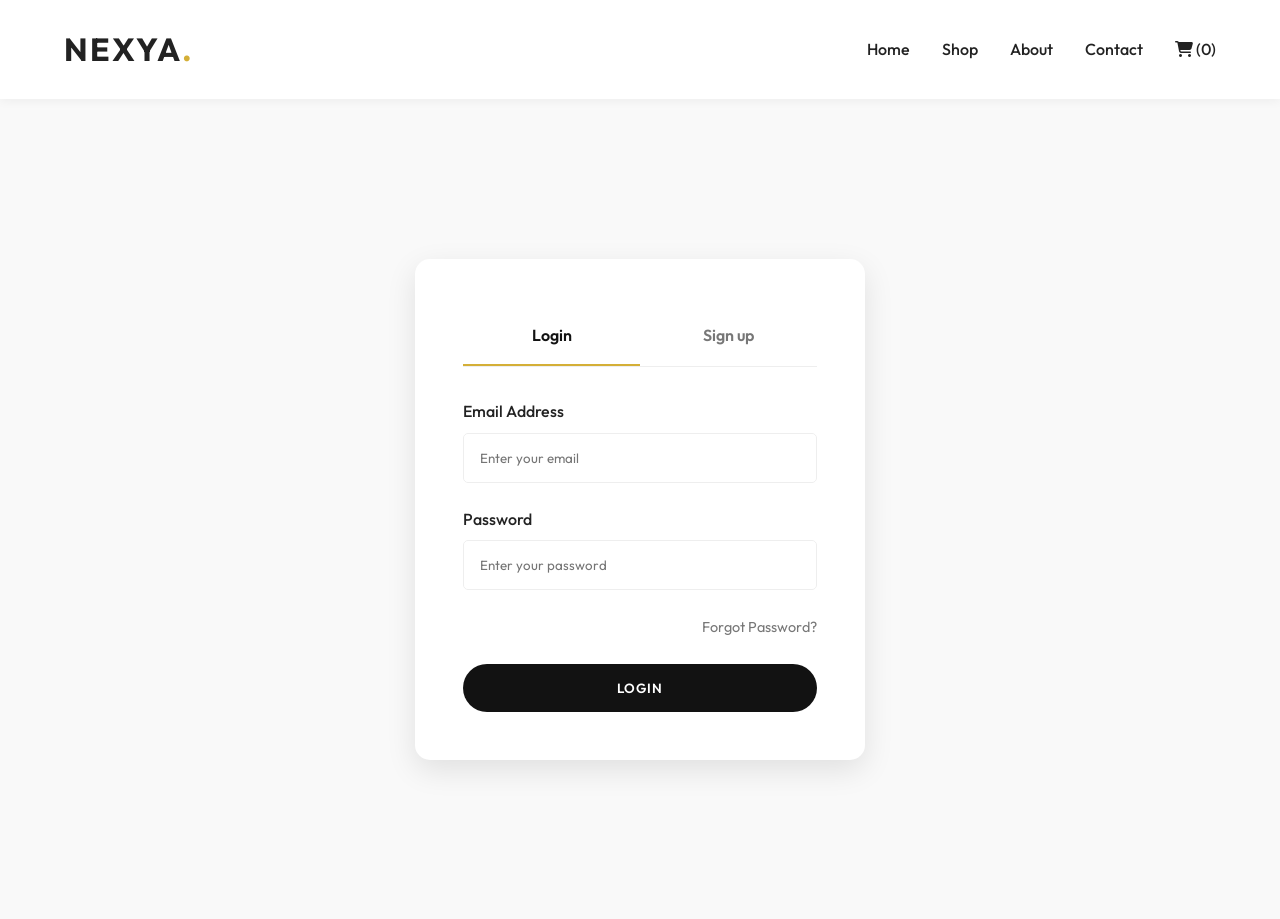
<file: auth.html>
<!DOCTYPE html>
<html lang="en">
<head>
    <meta charset="UTF-8">
    <meta name="viewport" content="width=device-width, initial-scale=1.0">
    <title>Nexya Clothing | Authentication</title>
    <meta name="description" content="Login or Sign up to Nexya Clothing.">
    <link rel="stylesheet" href="style.css">
    <link rel="stylesheet" href="https://cdnjs.cloudflare.com/ajax/libs/font-awesome/6.4.0/css/all.min.css">
</head>
<body>
    <header>
        <div class="logo">
            <a href="index.html">NEXYA<span>.</span></a>
        </div>
        <nav>
            <ul>
                <li><a href="index.html">Home</a></li>
                <li><a href="shop.html">Shop</a></li>
                <li><a href="about.html">About</a></li>
                <li><a href="contact.html">Contact</a></li>
                <li><a href="cart.html"><i class="fas fa-shopping-cart"></i> (<span class="cart-count">0</span>)</a></li>
            </ul>
        </nav>
    </header>

    <main class="auth-container">
        <div class="auth-box">
            <div class="auth-tabs">
                <div class="auth-tab active" data-target="loginMenu">Login</div>
                <div class="auth-tab" data-target="signupMenu">Sign up</div>
            </div>

            <!-- Login Form -->
            <form id="loginMenu" class="auth-form active" action="#">
                <div class="form-group">
                    <label for="loginEmail">Email Address</label>
                    <input type="email" id="loginEmail" class="form-control" placeholder="Enter your email" required>
                </div>
                <div class="form-group">
                    <label for="loginPassword">Password</label>
                    <input type="password" id="loginPassword" class="form-control" placeholder="Enter your password" required>
                </div>
                <div style="text-align: right; margin-bottom: 1.5rem;">
                    <a href="#" style="font-size: 0.9rem; color: var(--text-light);">Forgot Password?</a>
                </div>
                <button type="submit" class="btn btn-primary full-width-btn">Login</button>
            </form>

            <!-- Sign Up Form -->
            <form id="signupMenu" class="auth-form" action="#">
                <div class="form-group">
                    <label for="signupName">Full Name</label>
                    <input type="text" id="signupName" class="form-control" placeholder="Enter your name" required>
                </div>
                <div class="form-group">
                    <label for="signupEmail">Email Address</label>
                    <input type="email" id="signupEmail" class="form-control" placeholder="Enter your email" required>
                </div>
                <div class="form-group">
                    <label for="signupAddress">Delivery Address</label>
                    <textarea id="signupAddress" class="form-control" rows="3" placeholder="Enter your full delivery address" required></textarea>
                </div>
                <div class="form-group">
                    <label for="signupPassword">Password</label>
                    <input type="password" id="signupPassword" class="form-control" placeholder="Create a password" required>
                </div>
                <button type="submit" class="btn btn-primary full-width-btn">Sign Up</button>
            </form>
        </div>
    </main>

    <script src="script.js"></script>
</body>
</html>
</file>
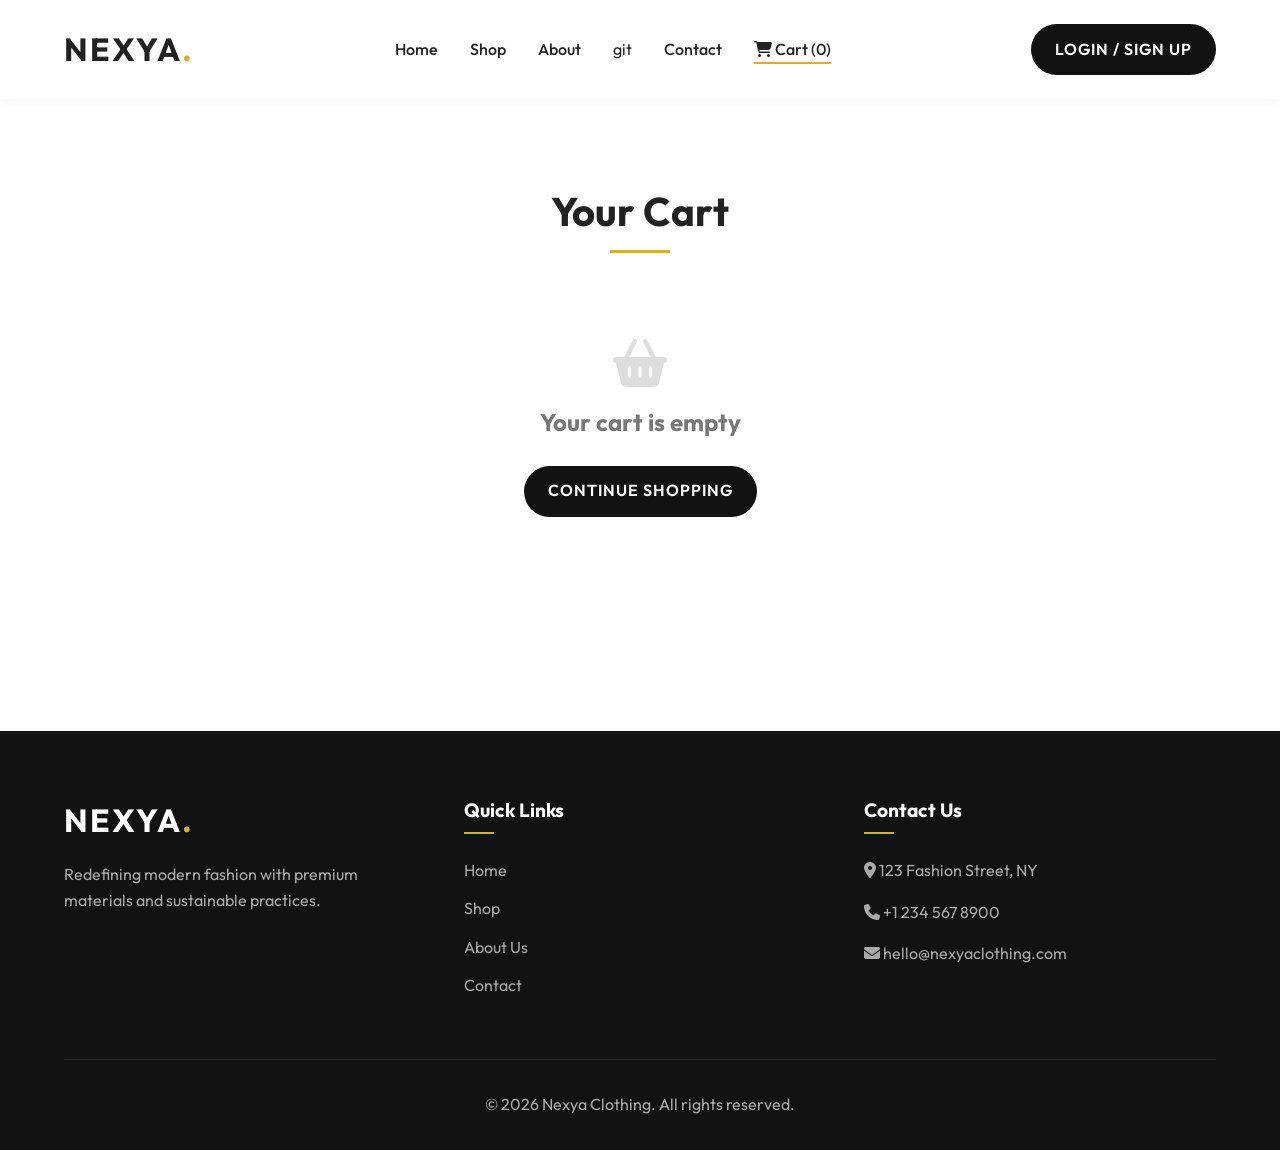
<file: cart.html>
<!DOCTYPE html>
<html lang="en">
<head>
    <meta charset="UTF-8">
    <meta name="viewport" content="width=device-width, initial-scale=1.0">
    <title>Nexya Clothing | Cart</title>
    <meta name="description" content="View your cart.">
    <link rel="stylesheet" href="style.css">
    <link rel="stylesheet" href="https://cdnjs.cloudflare.com/ajax/libs/font-awesome/6.4.0/css/all.min.css">
</head>
<body>
    <header>
        <div class="logo">
            <a href="index.html">NEXYA<span>.</span></a>
        </div>
        <nav>
            <ul>
                <li><a href="index.html">Home</a></li>
                <li><a href="shop.html">Shop</a></li>
                <li><a href="about.html">About</a></li>git
                <li><a href="contact.html">Contact</a></li>
                <li><a href="cart.html"><i class="fas fa-shopping-cart"></i> Cart (<span class="cart-count">0</span>)</a></li>
            </ul>
        </nav>
        <div class="nav-actions">
            <a href="auth.html" class="btn btn-primary">Login / Sign Up</a>
        </div>
    </header>

    <main class="section-padding">
        <h1 class="section-title">Your Cart</h1>
        <div class="cart-container" style="max-width: 900px; margin: 0 auto; min-height: 40vh;">
            <div id="cart-items" style="margin-bottom: 2rem;">
                <!-- Cart items will be loaded here via JS -->
            </div>
            
            <div id="cart-summary" style="display:none; text-align: right; border-top: 2px solid var(--border-color); padding-top: 1.5rem;">
                <h3>Total: ₹<span id="cart-total">0.00</span></h3>
                <button class="btn btn-primary" style="margin-top: 1rem; padding: 1rem 3rem;" onclick="checkout()">Checkout</button>
            </div>
            
            <div id="empty-cart-msg" style="text-align: center; color: var(--text-light); padding: 3rem 0;">
                <i class="fas fa-shopping-basket" style="font-size: 3rem; margin-bottom: 1rem; color: #ddd;"></i>
                <h2>Your cart is empty</h2>
                <a href="shop.html" class="btn btn-primary" style="margin-top: 1.5rem; display: inline-block;">Continue Shopping</a>
            </div>
        </div>
    </main>

    <footer>
        <div class="footer-content">
            <div class="footer-col">
                <div class="logo" style="color:white; margin-bottom: 1rem;">NEXYA<span>.</span></div>
                <p>Redefining modern fashion with premium materials and sustainable practices.</p>
            </div>
            <div class="footer-col">
                <h3>Quick Links</h3>
                <ul class="footer-links">
                    <li><a href="index.html">Home</a></li>
                    <li><a href="shop.html">Shop</a></li>
                    <li><a href="about.html">About Us</a></li>
                    <li><a href="contact.html">Contact</a></li>
                </ul>
            </div>
            <div class="footer-col">
                <h3>Contact Us</h3>
                <p><i class="fas fa-map-marker-alt"></i> 123 Fashion Street, NY</p>
                <p><i class="fas fa-phone"></i> +1 234 567 8900</p>
                <p><i class="fas fa-envelope"></i> hello@nexyaclothing.com</p>
            </div>
        </div>
        <div class="footer-bottom">
            <p>&copy; 2026 Nexya Clothing. All rights reserved.</p>
        </div>
    </footer>

    <script src="script.js"></script>
</body>
</html>
</file>
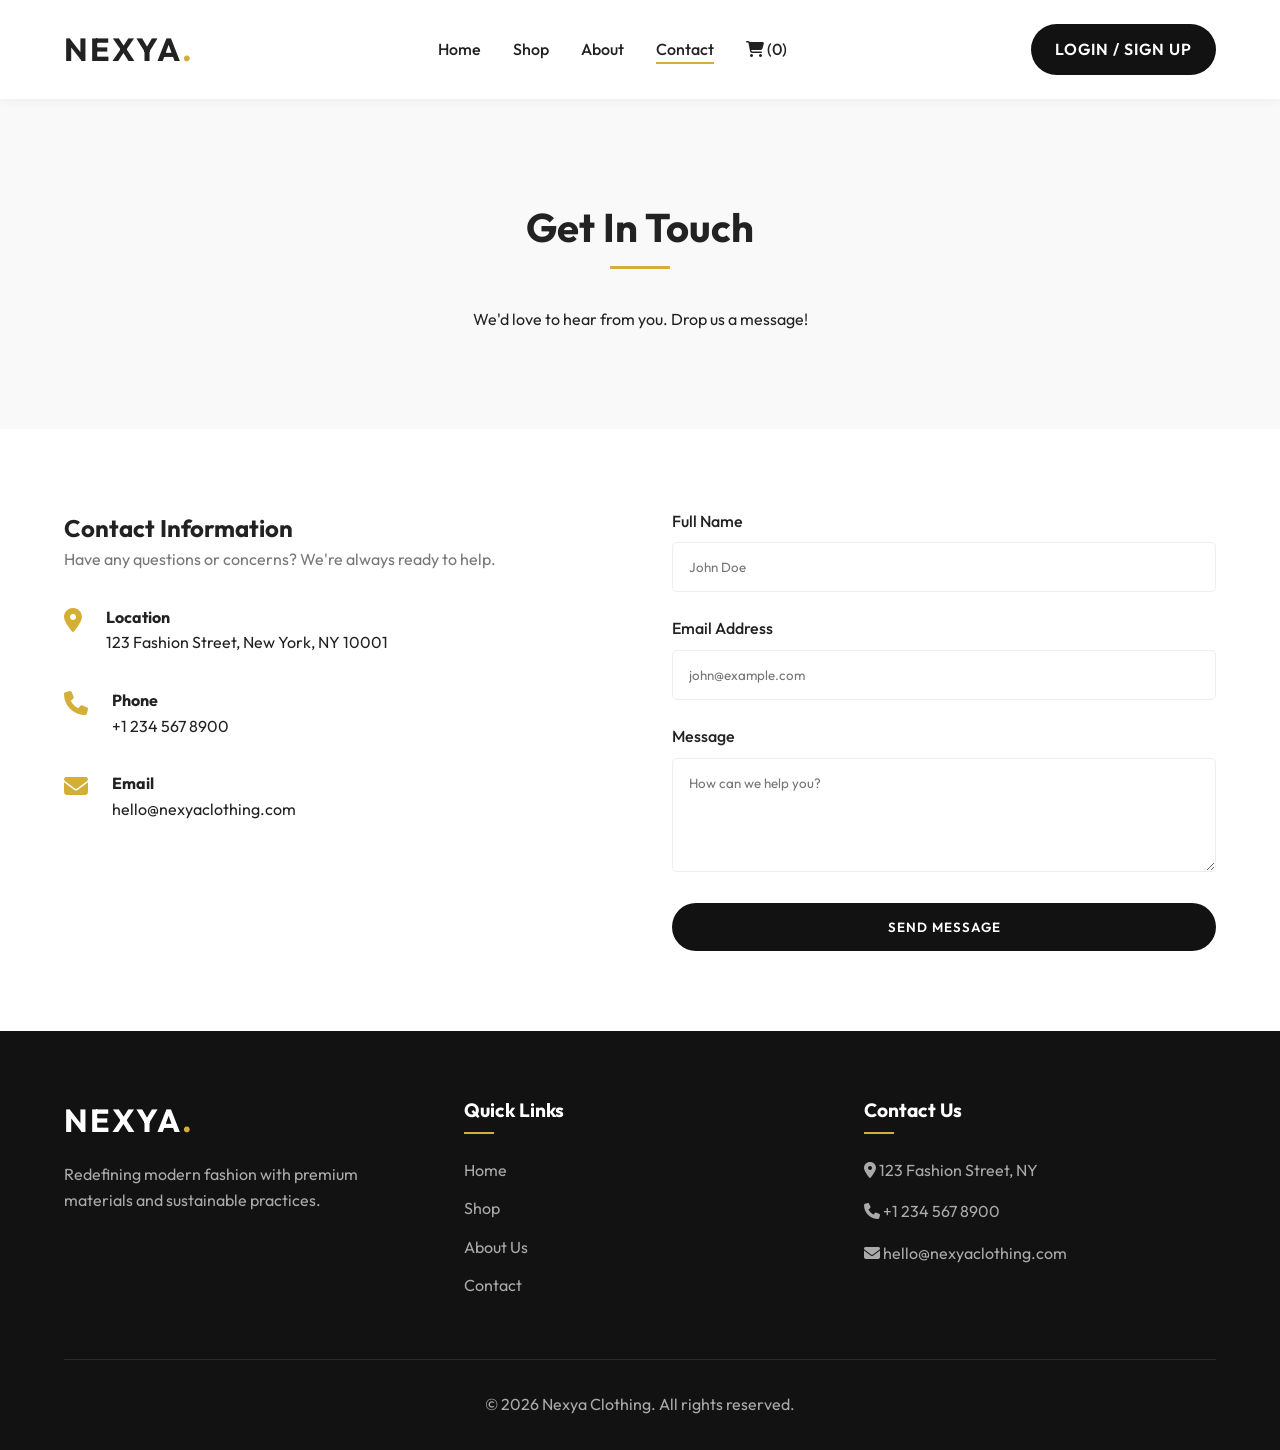
<file: contact.html>
<!DOCTYPE html>
<html lang="en">
<head>
    <meta charset="UTF-8">
    <meta name="viewport" content="width=device-width, initial-scale=1.0">
    <title>Nexya Clothing | Contact</title>
    <meta name="description" content="Get in touch with Nexya Clothing.">
    <link rel="stylesheet" href="style.css">
    <link rel="stylesheet" href="https://cdnjs.cloudflare.com/ajax/libs/font-awesome/6.4.0/css/all.min.css">
</head>
<body>
    <header>
        <div class="logo">
            <a href="index.html">NEXYA<span>.</span></a>
        </div>
        <nav>
            <ul>
                <li><a href="index.html">Home</a></li>
                <li><a href="shop.html">Shop</a></li>
                <li><a href="about.html">About</a></li>
                <li><a href="contact.html">Contact</a></li>
                <li><a href="cart.html"><i class="fas fa-shopping-cart"></i> (<span class="cart-count">0</span>)</a></li>
            </ul>
        </nav>
        <div class="nav-actions">
            <a href="auth.html" class="btn btn-primary">Login / Sign Up</a>
        </div>
    </header>

    <main>
        <div class="page-header">
            <h1 class="section-title">Get In Touch</h1>
            <p>We'd love to hear from you. Drop us a message!</p>
        </div>

        <section class="section-padding">
            <div class="contact-wrapper">
                <div class="contact-info">
                    <h2>Contact Information</h2>
                    <p style="margin-bottom: 2rem; color: var(--text-light);">Have any questions or concerns? We're always ready to help.</p>
                    
                    <div class="contact-info-item">
                        <i class="fas fa-map-marker-alt"></i>
                        <div>
                            <h4>Location</h4>
                            <p>123 Fashion Street, New York, NY 10001</p>
                        </div>
                    </div>
                    <div class="contact-info-item">
                        <i class="fas fa-phone"></i>
                        <div>
                            <h4>Phone</h4>
                            <p>+1 234 567 8900</p>
                        </div>
                    </div>
                    <div class="contact-info-item">
                        <i class="fas fa-envelope"></i>
                        <div>
                            <h4>Email</h4>
                            <p>hello@nexyaclothing.com</p>
                        </div>
                    </div>
                </div>

                <div class="contact-form">
                    <form action="#" method="POST">
                        <div class="form-group">
                            <label for="name">Full Name</label>
                            <input type="text" id="name" class="form-control" placeholder="John Doe" required>
                        </div>
                        <div class="form-group">
                            <label for="email">Email Address</label>
                            <input type="email" id="email" class="form-control" placeholder="john@example.com" required>
                        </div>
                        <div class="form-group">
                            <label for="message">Message</label>
                            <textarea id="message" class="form-control" rows="5" placeholder="How can we help you?" required></textarea>
                        </div>
                        <button type="submit" class="btn btn-primary full-width-btn">Send Message</button>
                    </form>
                </div>
            </div>
        </section>
    </main>

    <footer>
        <div class="footer-content">
            <div class="footer-col">
                <div class="logo" style="color:white; margin-bottom: 1rem;">NEXYA<span>.</span></div>
                <p>Redefining modern fashion with premium materials and sustainable practices.</p>
            </div>
            <div class="footer-col">
                <h3>Quick Links</h3>
                <ul class="footer-links">
                    <li><a href="index.html">Home</a></li>
                    <li><a href="shop.html">Shop</a></li>
                    <li><a href="about.html">About Us</a></li>
                    <li><a href="contact.html">Contact</a></li>
                </ul>
            </div>
            <div class="footer-col">
                <h3>Contact Us</h3>
                <p><i class="fas fa-map-marker-alt"></i> 123 Fashion Street, NY</p>
                <p><i class="fas fa-phone"></i> +1 234 567 8900</p>
                <p><i class="fas fa-envelope"></i> hello@nexyaclothing.com</p>
            </div>
        </div>
        <div class="footer-bottom">
            <p>&copy; 2026 Nexya Clothing. All rights reserved.</p>
        </div>
    </footer>

    <script src="script.js"></script>
</body>
</html>
</file>
<file: style.css>
@import url('https://fonts.googleapis.com/css2?family=Outfit:wght@300;400;500;600;700&display=swap');

:root {
    --primary: #121212;
    --secondary: #f4f4f4;
    --accent: #d4af37;
    --text-main: #222222;
    --text-light: #777777;
    --bg-white: #ffffff;
    --bg-light: #f9f9f9;
    --border-color: #eeeeee;
    --transition: all 0.3s ease;
}

* {
    margin: 0;
    padding: 0;
    box-sizing: border-box;
    font-family: 'Outfit', sans-serif;
}

body {
    background-color: var(--bg-white);
    color: var(--text-main);
    line-height: 1.6;
}

a {
    text-decoration: none;
    color: inherit;
}

ul {
    list-style: none;
}

/* Navbar */
header {
    padding: 1.5rem 5%;
    display: flex;
    justify-content: space-between;
    align-items: center;
    background-color: var(--bg-white);
    position: sticky;
    top: 0;
    z-index: 1000;
    box-shadow: 0 2px 10px rgba(0,0,0,0.05);
}

.logo {
    font-size: 2rem;
    font-weight: 700;
    letter-spacing: 2px;
}

.logo span {
    color: var(--accent);
}

nav ul {
    display: flex;
    gap: 2rem;
}

nav a {
    font-weight: 500;
    transition: var(--transition);
    position: relative;
}

nav a::after {
    content: '';
    position: absolute;
    width: 0;
    height: 2px;
    background: var(--accent);
    bottom: -5px;
    left: 0;
    transition: var(--transition);
}

nav a:hover::after, nav a.active::after {
    width: 100%;
}

.nav-actions {
    display: flex;
    gap: 1.5rem;
}

.btn {
    padding: 0.8rem 1.5rem;
    border-radius: 30px;
    border: none;
    cursor: pointer;
    font-weight: 600;
    transition: var(--transition);
    text-transform: uppercase;
    letter-spacing: 1px;
}

.btn-primary {
    background-color: var(--primary);
    color: var(--bg-white);
}

.btn-primary:hover {
    background-color: var(--accent);
    transform: translateY(-2px);
    box-shadow: 0 5px 15px rgba(212, 175, 55, 0.3);
}

/* Hero Section */
.hero {
    height: 80vh;
    background: linear-gradient(rgba(0,0,0,0.4), rgba(0,0,0,0.4)), url('https://images.unsplash.com/photo-1441984904996-e0b6ba687e04?auto=format&fit=crop&q=80&w=2070') center/cover;
    display: flex;
    align-items: center;
    justify-content: center;
    text-align: center;
    color: var(--bg-white);
}

.hero-content h1 {
    font-size: 4rem;
    margin-bottom: 1rem;
    animation: fadeInDown 1s ease;
}

.hero-content p {
    font-size: 1.2rem;
    margin-bottom: 2rem;
    max-width: 600px;
    margin-inline: auto;
    animation: fadeInUp 1s ease 0.5s both;
}

.hero-content .btn {
    animation: fadeInUp 1s ease 0.8s both;
}

/* Sections */
.section-padding {
    padding: 5rem 5%;
}

.section-title {
    text-align: center;
    font-size: 2.5rem;
    margin-bottom: 3rem;
    position: relative;
}

.section-title::after {
    content: '';
    position: absolute;
    width: 60px;
    height: 3px;
    background: var(--accent);
    bottom: -10px;
    left: 50%;
    transform: translateX(-50%);
}

/* Products */
.product-grid {
    display: grid;
    grid-template-columns: repeat(auto-fit, minmax(280px, 1fr));
    gap: 2rem;
}

.product-card {
    background: var(--bg-white);
    border-radius: 10px;
    overflow: hidden;
    box-shadow: 0 5px 15px rgba(0,0,0,0.05);
    transition: var(--transition);
}

.product-card:hover {
    transform: translateY(-10px);
    box-shadow: 0 15px 30px rgba(0,0,0,0.1);
}

.product-img {
    height: 350px;
    overflow: hidden;
    position: relative;
}

.product-img img {
    width: 100%;
    height: 100%;
    object-fit: cover;
    transition: transform 0.5s ease;
}

.product-card:hover .product-img img {
    transform: scale(1.1);
}

.product-info {
    padding: 1.5rem;
    text-align: center;
}

.product-title {
    font-size: 1.2rem;
    margin-bottom: 0.5rem;
}

.product-price {
    color: var(--accent);
    font-weight: 700;
    font-size: 1.1rem;
}

/* Auth Forms */
.auth-container {
    min-height: calc(100vh - 80px);
    display: flex;
    align-items: center;
    justify-content: center;
    background: var(--bg-light);
    padding: 2rem;
}

.auth-box {
    background: var(--bg-white);
    padding: 3rem;
    border-radius: 15px;
    box-shadow: 0 10px 30px rgba(0,0,0,0.1);
    width: 100%;
    max-width: 450px;
    position: relative;
    overflow: hidden;
}

.auth-tabs {
    display: flex;
    margin-bottom: 2rem;
    border-bottom: 1px solid var(--border-color);
}

.auth-tab {
    flex: 1;
    text-align: center;
    padding: 1rem;
    cursor: pointer;
    font-weight: 600;
    color: var(--text-light);
    transition: var(--transition);
}

.auth-tab.active {
    color: var(--primary);
    border-bottom: 2px solid var(--accent);
}

.form-group {
    margin-bottom: 1.5rem;
}

.form-group label {
    display: block;
    margin-bottom: 0.5rem;
    font-weight: 500;
}

.form-control {
    width: 100%;
    padding: 1rem;
    border: 1px solid var(--border-color);
    border-radius: 5px;
    outline: none;
    font-family: inherit;
    transition: var(--transition);
}

.form-control:focus {
    border-color: var(--accent);
    box-shadow: 0 0 0 2px rgba(212, 175, 55, 0.2);
}

.auth-form {
    display: none;
}

.auth-form.active {
    display: block;
    animation: fadeIn 0.5s ease;
}

.full-width-btn {
    width: 100%;
    padding: 1rem;
}

/* About & Contact */
.page-header {
    padding: 6rem 5%;
    text-align: center;
    background: var(--bg-light);
}

.about-content {
    display: grid;
    grid-template-columns: 1fr 1fr;
    gap: 4rem;
    align-items: center;
}

.about-text h2 {
    font-size: 2.5rem;
    margin-bottom: 1.5rem;
}

.about-text p {
    margin-bottom: 1rem;
    color: var(--text-light);
}

.about-img {
    border-radius: 15px;
    overflow: hidden;
    box-shadow: 0 10px 30px rgba(0,0,0,0.1);
}

.about-img img {
    width: 100%;
    height: auto;
    display: block;
}

.contact-wrapper {
    display: grid;
    grid-template-columns: 1fr 1fr;
    gap: 4rem;
}

.contact-info-item {
    display: flex;
    align-items: flex-start;
    margin-bottom: 2rem;
}

.contact-info-item i {
    font-size: 1.5rem;
    color: var(--accent);
    margin-right: 1.5rem;
    margin-top: 0.2rem;
}

/* Footer */
footer {
    background-color: var(--primary);
    color: var(--bg-white);
    padding: 4rem 5% 2rem;
}

.footer-content {
    display: grid;
    grid-template-columns: repeat(auto-fit, minmax(200px, 1fr));
    gap: 3rem;
    margin-bottom: 3rem;
}

.footer-col h3 {
    margin-bottom: 1.5rem;
    font-size: 1.2rem;
    position: relative;
    padding-bottom: 0.5rem;
}

.footer-col h3::after {
    content: '';
    position: absolute;
    width: 30px;
    height: 2px;
    background: var(--accent);
    bottom: 0;
    left: 0;
}

.footer-col p {
    color: #aaaaaa;
    margin-bottom: 1rem;
}

.footer-links li {
    margin-bottom: 0.8rem;
}

.footer-links a {
    color: #aaaaaa;
    transition: var(--transition);
}

.footer-links a:hover {
    color: var(--accent);
    padding-left: 5px;
}

.footer-bottom {
    text-align: center;
    padding-top: 2rem;
    border-top: 1px solid rgba(255,255,255,0.1);
    color: #aaaaaa;
}

/* Animations */
@keyframes fadeInDown {
    from { opacity: 0; transform: translateY(-30px); }
    to { opacity: 1; transform: translateY(0); }
}

@keyframes fadeInUp {
    from { opacity: 0; transform: translateY(30px); }
    to { opacity: 1; transform: translateY(0); }
}

@keyframes fadeIn {
    from { opacity: 0; }
    to { opacity: 1; }
}

/* Responsive */
@media (max-width: 768px) {
    header {
        flex-direction: column;
        gap: 1rem;
        padding: 1rem 5%;
    }
    
    nav ul {
        gap: 1rem;
    }
    
    .hero-content h1 {
        font-size: 2.5rem;
    }
    
    .about-content, .contact-wrapper {
        grid-template-columns: 1fr;
    }
}
</file>
